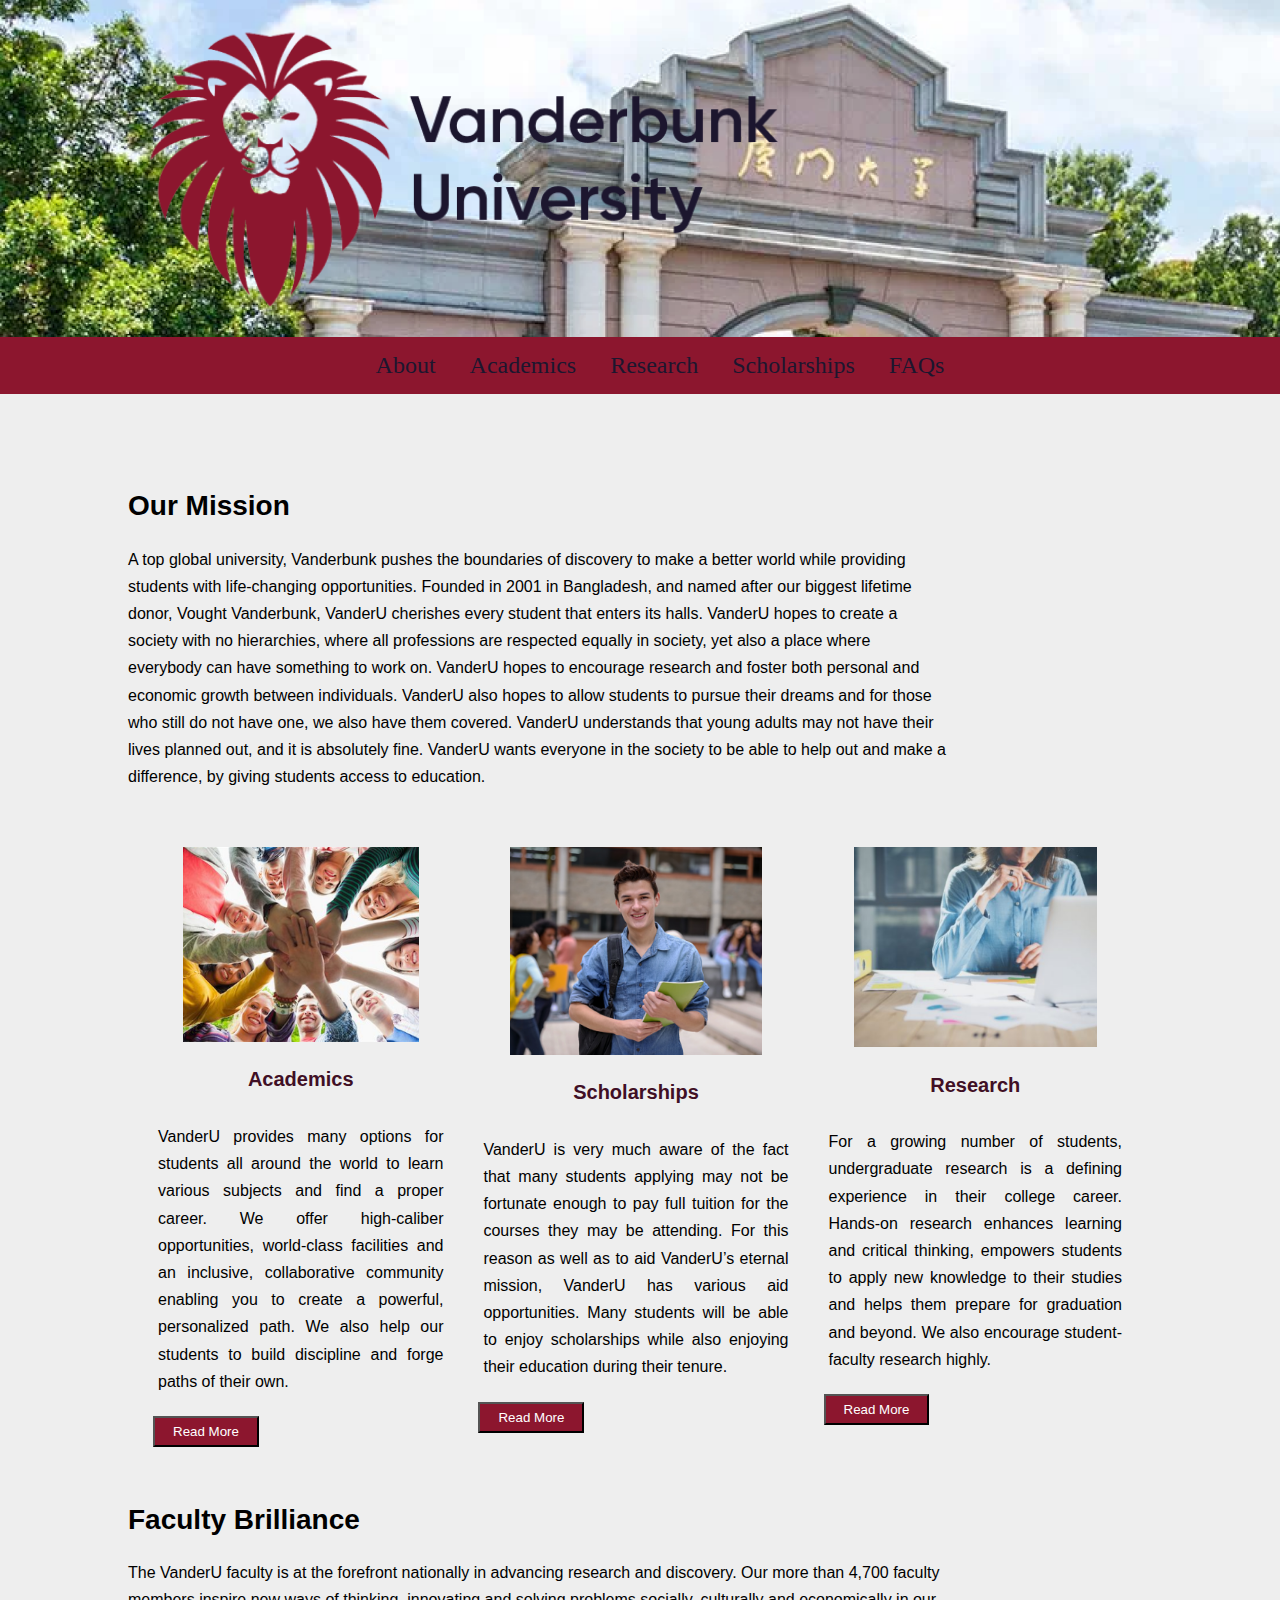
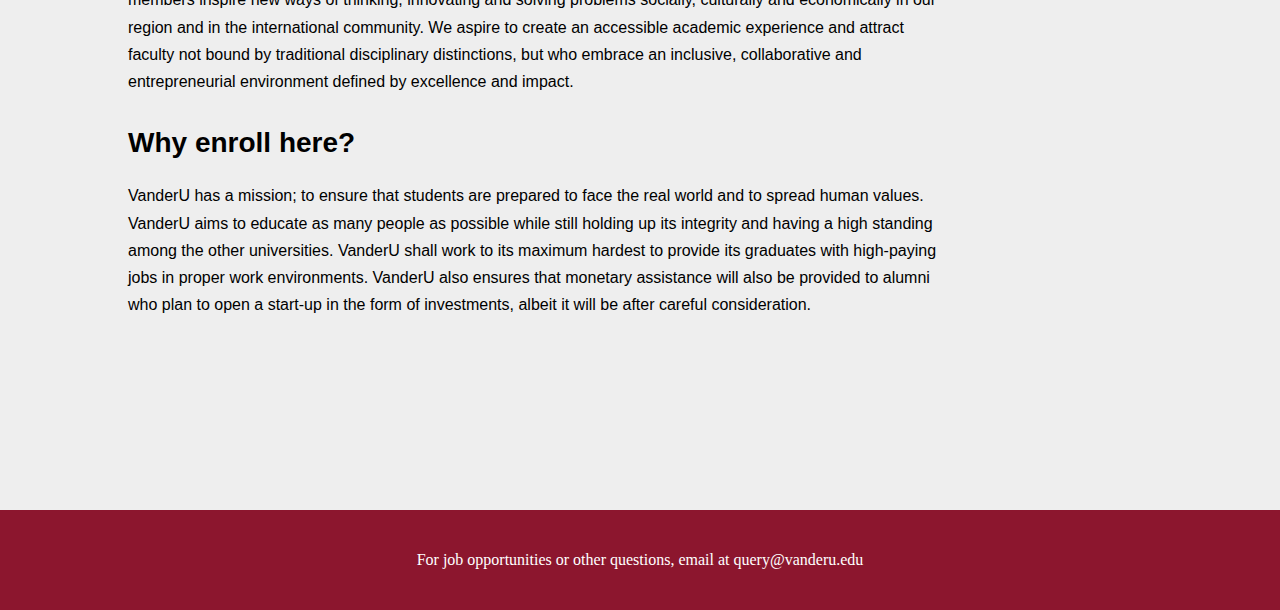
<file: index.html>
<!DOCTYPE html>
<html lang="en">
<head>
  	<meta name="keywords" content="Vanderbunk University, Vanderbunk, University">
	<title>Vanderbunk University</title>
	<link href="style.css" rel="stylesheet" type="text/css" />
	<link rel="shortcut icon" type="image/x-icon" href="icon2.ico">
</head>
<body>
	<div class="header">
		<header>
			<img src="Titlecard.png" class="title">
		</header>
		<nav>
			<ul>
				<li><a href="index.html" class="navli">About</a></li>
				<li><a href="Academics.html" class="navli">Academics</a></li>
				<li><a href="Research.html" class="navli">Research</a></li>
				<li><a href="Scholarships.html" class="navli">Scholarships</a></li>
				<li><a href="FAQ.html" class="navli">FAQs</a></li>
			</ul>
		</nav>
	</div>
	<div class="body">
		<article>
			<h2>Our Mission</h2>
			<p>A top global university, Vanderbunk pushes the boundaries of discovery to make a better world while providing students with life-changing opportunities. Founded in 2001 in Bangladesh, and named after our biggest lifetime donor, Vought Vanderbunk, VanderU cherishes every student that enters its halls. VanderU hopes to create a society with no hierarchies, where all professions are respected equally in society, yet also a place where everybody can have something to work on. VanderU hopes to encourage research and foster both personal and economic growth between individuals. VanderU also hopes to allow students to pursue their dreams and for those who still do not have one, we also have them covered. VanderU understands that young adults may not have their lives planned out, and it is absolutely fine. VanderU wants everyone in the society to be able to help out and make a difference, by giving students access to education. </p>
		</article>
		<section>
			<div class="container">
				<div class="grid">
					<img src="grimg1.png" class="grimg">
					<h4>Academics</h4>
					<p>VanderU provides many options for students all around the world to learn various subjects and find a proper career. We offer high-caliber opportunities, world-class facilities and an inclusive, collaborative community enabling you to create a powerful, personalized path. We also help our students to build discipline and forge paths of their own.</p>
					<a href="Academics.html"><button class="grbtn">Read More</button></a>
				</div>
				<div class="grid">
					<img src="grimg2.png" class="grimg">
					<h4>Scholarships</h4>
					<p>VanderU is very much aware of the fact that many students applying may not be fortunate enough to pay full tuition for the courses they may be attending. For this reason as well as to aid VanderU’s eternal mission, VanderU has various aid opportunities. Many students will be able to enjoy scholarships while also enjoying their education during their tenure.</p>
					<a href="Research.html"><button class="grbtn">Read More</button></a>
				</div>
				<div class="grid">
					<img src="grimg3.png" class="grimg">
					<h4>Research</h4>
					<p>For a growing number of students, undergraduate research is a defining experience in their college career. Hands-on research enhances learning and critical thinking, empowers students to apply new knowledge to their studies and helps them prepare for graduation and beyond. We also encourage student-faculty research highly.</p>
					<a href="Scholarships.html"><button class="grbtn">Read More</button></a>
				</div>
			</div>
		</section>
		<article>
			<h2>Faculty Brilliance</h2>
			<p>The VanderU faculty is at the forefront nationally in advancing research and discovery. Our more than 4,700 faculty members inspire new ways of thinking, innovating and solving problems socially, culturally and economically in our region and in the international community. We aspire to create an accessible academic experience and attract faculty not bound by traditional disciplinary distinctions, but who embrace an inclusive, collaborative and entrepreneurial environment defined by excellence and impact.</p>
		</article>
		<article>
			<h2>Why enroll here?</h2>
			<p>VanderU has a mission; to ensure that students are prepared to face the real world and to spread human values. VanderU aims to educate as many people as possible while still holding up its integrity and having a high standing among the other universities. VanderU shall work to its maximum hardest to provide its graduates with high-paying jobs in proper work environments. VanderU also ensures that monetary assistance will also be provided to alumni who plan to open a start-up in the form of investments, albeit it will be after careful consideration.</p>
		</article>
	</div>
	<footer>
		<p class="foot">For job opportunities or other questions, email at query@vanderu.edu</p>
	</footer>
</body>
</html>
</file>
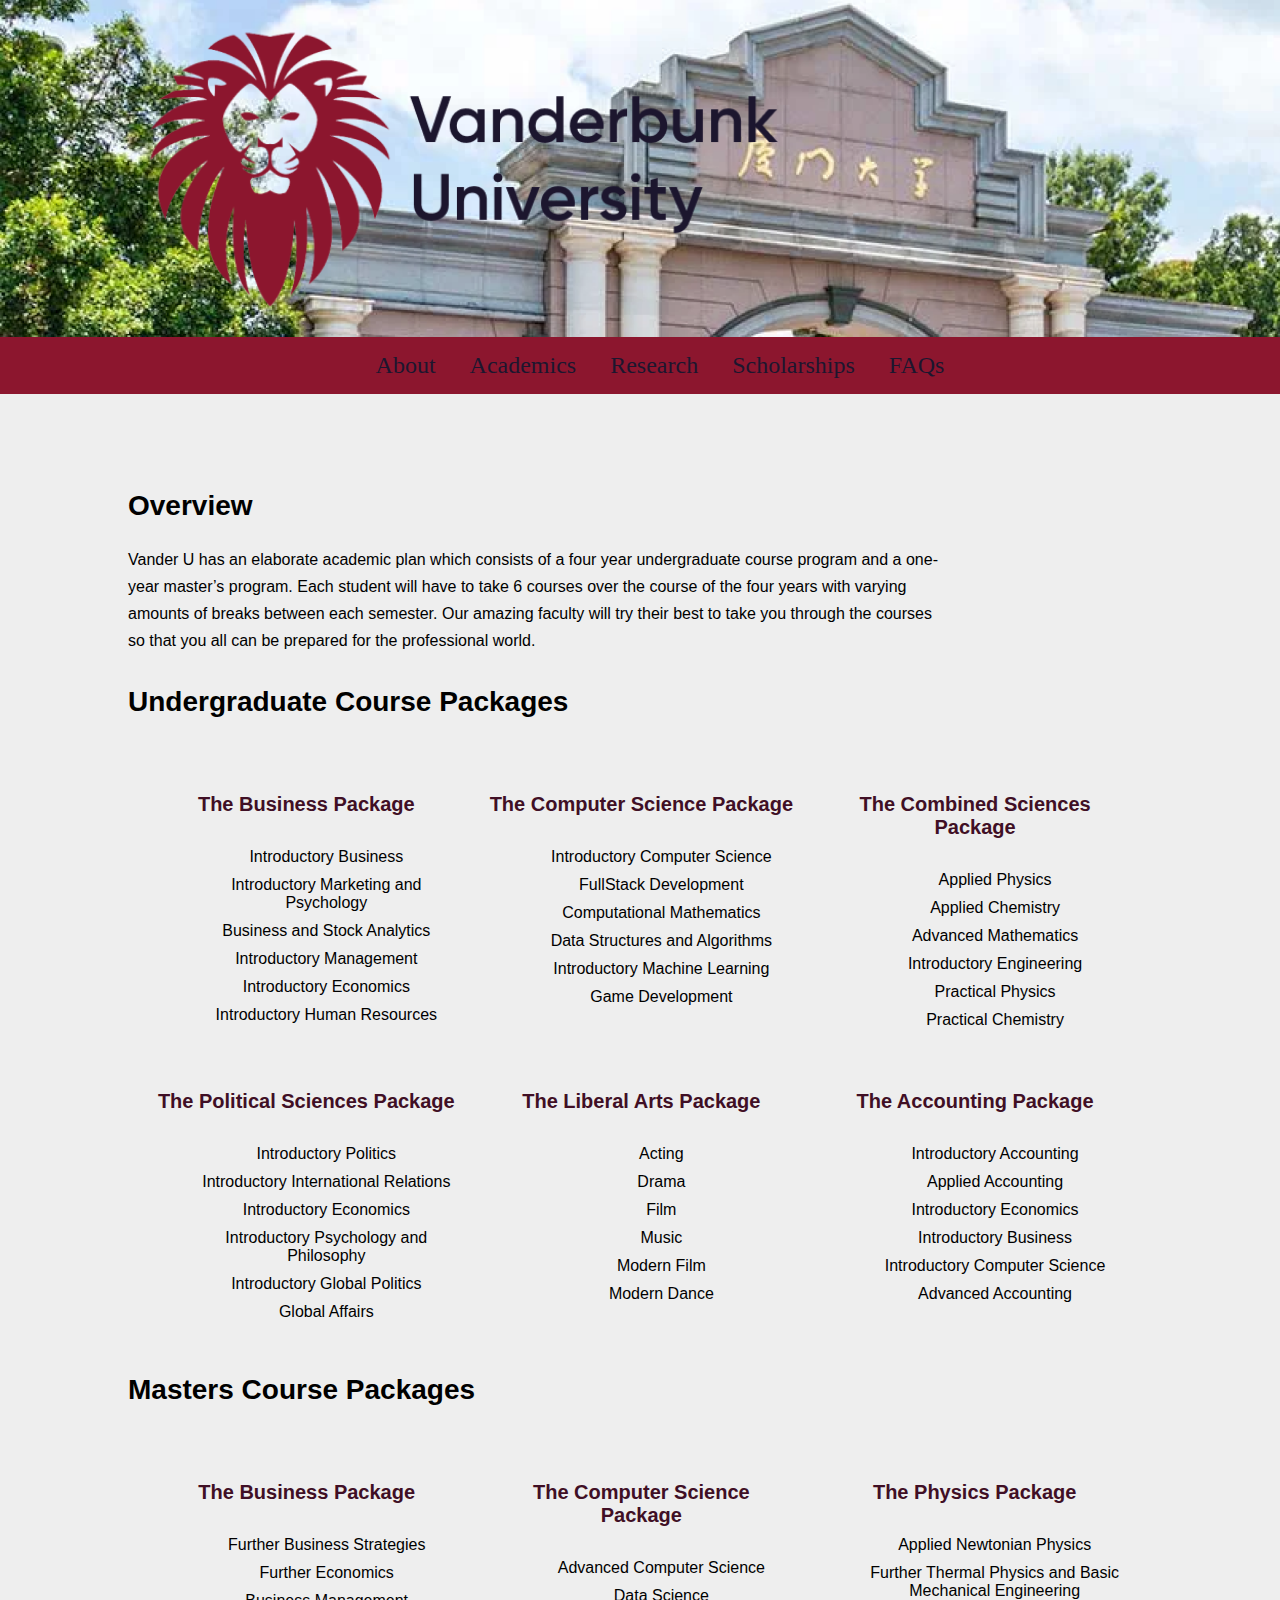
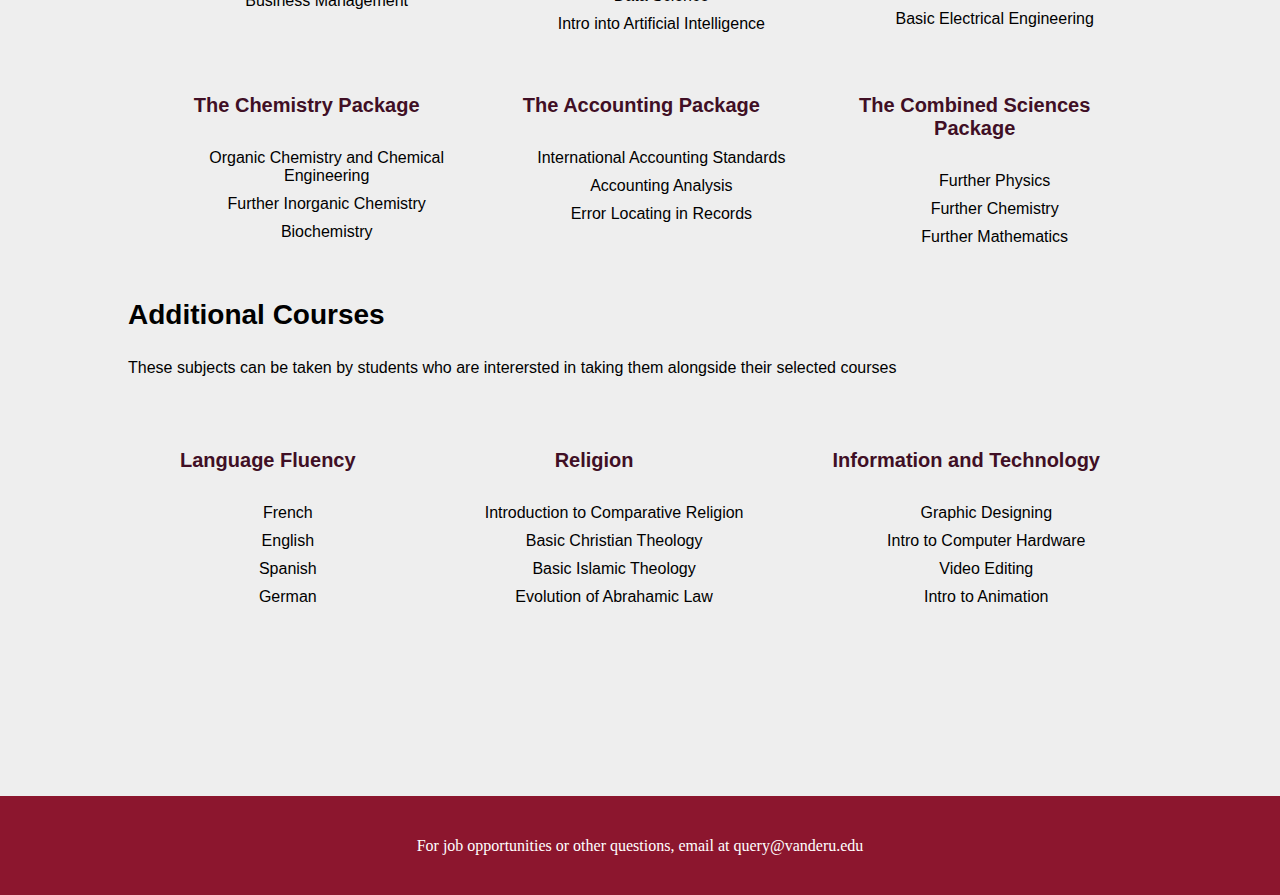
<file: Academics.html>
<!DOCTYPE html>
<html>
<head>
	<meta name="keywords" content="Vanderbunk University, Vanderbunk, University">
	<title>Vanderbunk University</title>
	<link href="style.css" rel="stylesheet" type="text/css" />
	<link rel="shortcut icon" type="image/x-icon" href="icon2.ico">
</head>
<body>
	<div class="header">
		<header>
			<img src="Titlecard.png" class="title">
		</header>
		<nav>
			<ul>
				<li><a href="index.html" class="navli">About</a></li>
				<li><a href="Academics.html" class="navli">Academics</a></li>
				<li><a href="Research.html" class="navli">Research</a></li>
				<li><a href="Scholarships.html" class="navli">Scholarships</a></li>
				<li><a href="FAQ.html" class="navli">FAQs</a></li>
			</ul>
		</nav>
	</div>
	<div class="body">
		<article>
			<h2>Overview</h2>
			<p>Vander U has an elaborate academic plan which consists of a four year undergraduate course program and a one-year master’s program. Each student will have to take 6 courses over the course of the four years with varying amounts of breaks between each semester. Our amazing faculty will try their best to take you through the courses so that you all can be prepared for the professional world. </p>
		</article>
		<h2>Undergraduate Course Packages</h2>
		<div class="container">
			<div class="grid">
				<h4>The Business Package</h4>
				<ul>
					<li class="list">Introductory Business</li>
					<li class="list">Introductory Marketing and Psychology</li>
					<li class="list">Business and Stock Analytics</li>
					<li class="list">Introductory Management</li>
					<li class="list">Introductory Economics</li>
					<li class="list">Introductory Human Resources</li>
				</ul>
			</div>
			<div class="grid">
				<h4>The Computer Science Package</h4>
				<ul>
					<li class="list">Introductory Computer Science</li>
					<li class="list">FullStack Development</li>
					<li class="list">Computational Mathematics</li>
					<li class="list">Data Structures and Algorithms</li>
					<li class="list">Introductory Machine Learning</li>
					<li class="list">Game Development</li>
				</ul>
			</div>
			<div class="grid">
				<h4>The Combined Sciences Package</h4>
				<ul>
					<li class="list">Applied Physics</li>
					<li class="list">Applied Chemistry</li>
					<li class="list">Advanced Mathematics</li>
					<li class="list">Introductory Engineering</li>
					<li class="list">Practical Physics</li>
					<li class="list">Practical Chemistry</li>
				</ul>
			</div>
			<div class="grid">
				<h4>The Political Sciences Package</h4>
				<ul>
					<li class="list">Introductory Politics</li>
					<li class="list">Introductory International Relations</li>
					<li class="list">Introductory Economics</li>
					<li class="list">Introductory Psychology and Philosophy</li>
					<li class="list">Introductory Global Politics</li>
					<li class="list">Global Affairs</li>
				</ul>
			</div>
			<div class="grid">
				<h4>The Liberal Arts Package</h4>
				<ul>
					<li class="list">Acting</li>
					<li class="list">Drama</li>
					<li class="list">Film</li>
					<li class="list">Music</li>
					<li class="list">Modern Film</li>
					<li class="list">Modern Dance</li>
				</ul>
			</div>
			<div class="grid">
				<h4>The Accounting Package</h4>
				<ul>
					<li class="list">Introductory Accounting</li>
					<li class="list">Applied Accounting</li>
					<li class="list">Introductory Economics</li>
					<li class="list">Introductory Business</li>
					<li class="list">Introductory Computer Science</li>
					<li class="list">Advanced Accounting</li>
				</ul>
			</div>
		</div>
		<h2>Masters Course Packages</h2>
		<div class="container">
			<div class="grid">
				<h4>The Business Package</h4>
				<ul>
					<li class="list">Further Business Strategies</li>
					<li class="list">Further Economics</li>
					<li class="list">Business Management</li>
				</ul>
			</div>
			<div class="grid">
				<h4>The Computer Science Package</h4>
				<ul>
					<li class="list">Advanced Computer Science</li>
					<li class="list">Data Science</li>
					<li class="list">Intro into Artificial Intelligence</li>
				</ul>
			</div>
			<div class="grid">
				<h4>The Physics Package</h4>
				<ul>
					<li class="list">Applied Newtonian Physics</li>
					<li class="list">Further Thermal Physics and Basic Mechanical Engineering</li>
					<li class="list">Basic Electrical Engineering</li>
				</ul>
			</div>
			<div class="grid">
				<h4>The Chemistry Package</h4>
				<ul>
					<li class="list">Organic Chemistry and Chemical Engineering</li>
					<li class="list">Further Inorganic Chemistry</li>
					<li class="list">Biochemistry</li>
				</ul>
			</div>
			<div class="grid">
				<h4>The Accounting Package</h4>
				<ul>
					<li class="list">International Accounting Standards</li>
					<li class="list">Accounting Analysis</li>
					<li class="list">Error Locating in Records</li>
				</ul>
			</div>
			<div class="grid">
				<h4>The Combined Sciences Package</h4>
				<ul>
					<li class="list">Further Physics</li>
					<li class="list">Further Chemistry</li>
					<li class="list">Further Mathematics</li>
				</ul>
			</div>
		</div>
		<h2>Additional Courses</h2>
		<p>These subjects can be taken by students who are interersted in taking them alongside their selected courses</p>
		<div class="container">
			<div class="grid">
				<h4>Language Fluency</h4>
				<ul>
					<li class="list">French</li>
					<li class="list">English</li>
					<li class="list">Spanish</li>
					<li class="list">German</li>
				</ul>
			</div>
			<div class="grid">
				<h4>Religion</h4>
				<ul>
					<li class="list">Introduction to Comparative Religion</li>
					<li class="list">Basic Christian Theology</li>
					<li class="list">Basic Islamic Theology</li>
					<li class="list">Evolution of Abrahamic Law</li>
				</ul>
			</div>
			<div class="grid">
				<h4>Information and Technology</h4>
				<ul>
					<li class="list">Graphic Designing</li>
					<li class="list">Intro to Computer Hardware</li>
					<li class="list">Video Editing</li>
					<li class="list">Intro to Animation</li>
				</ul>
		</div>
	</div>
	</div>
	<footer>
		<p class="foot">For job opportunities or other questions, email at query@vanderu.edu</p>
	</footer>
</body>
</html>
</file>
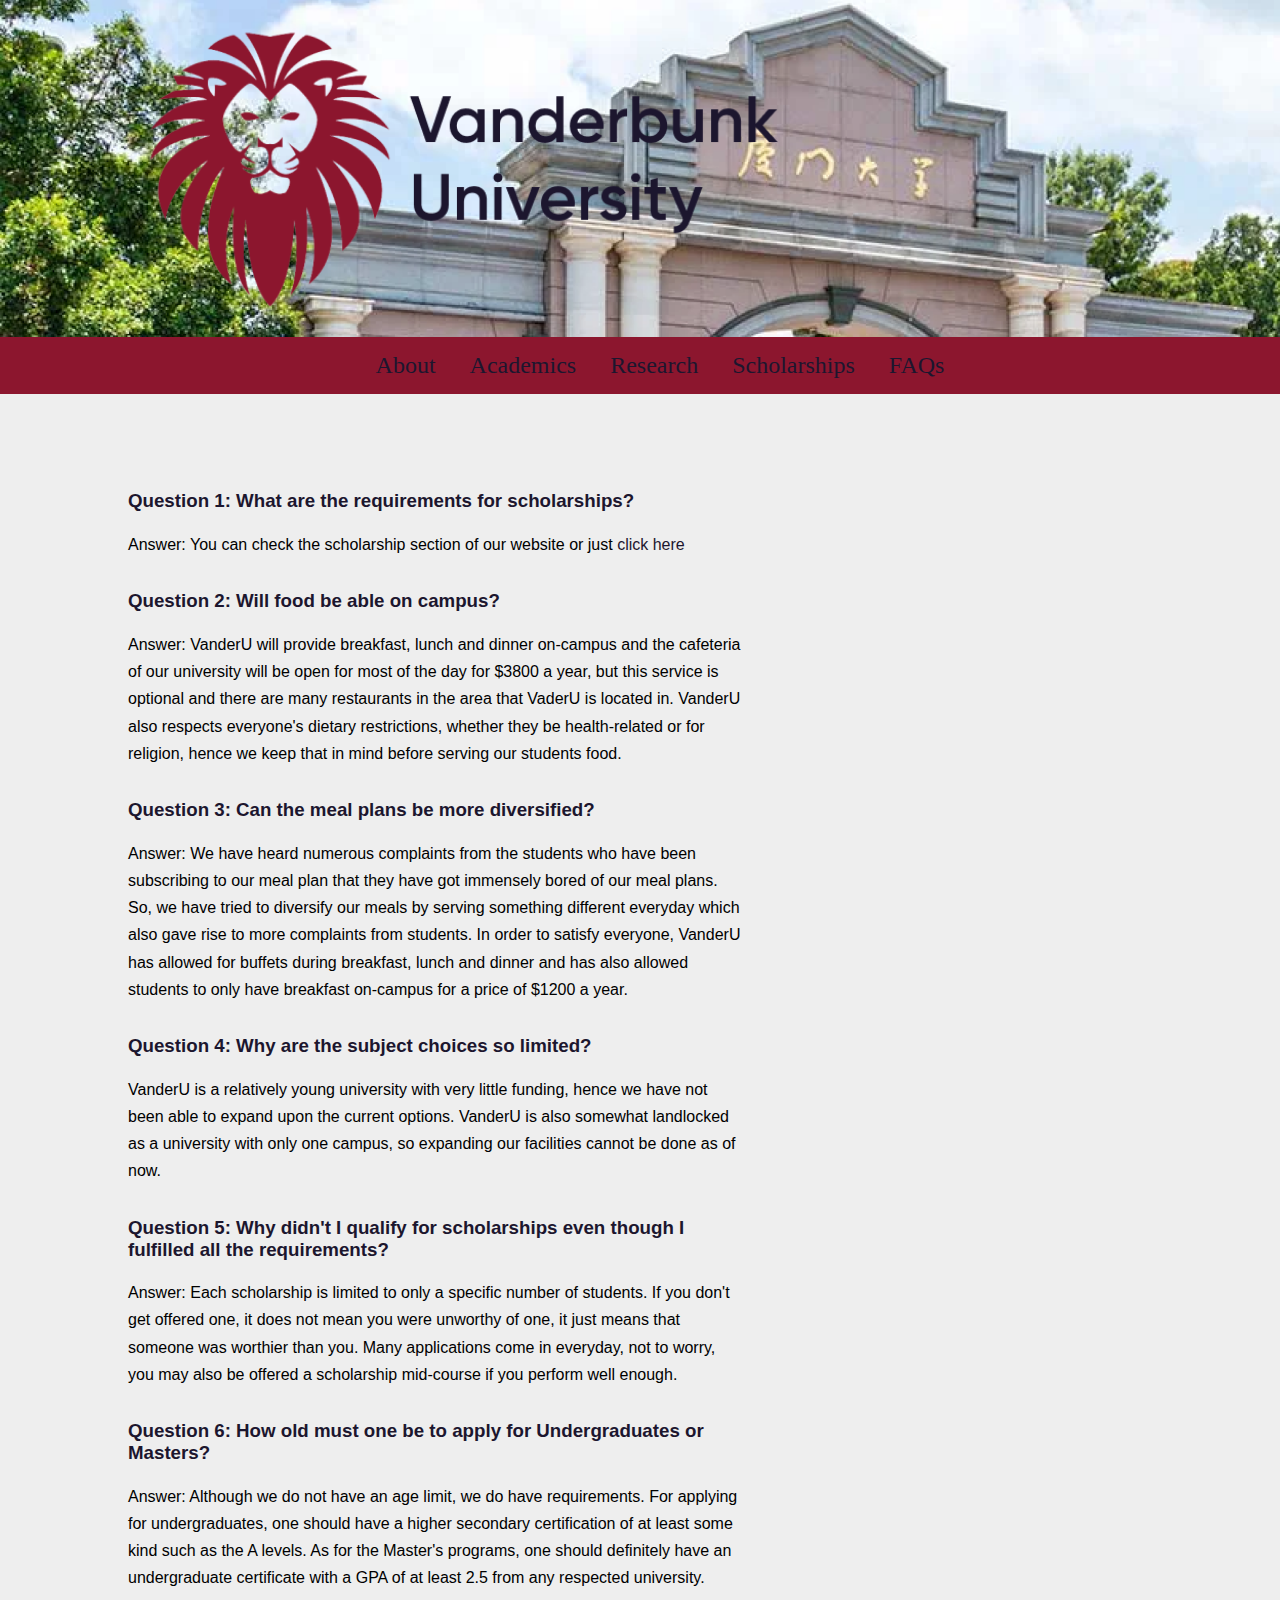
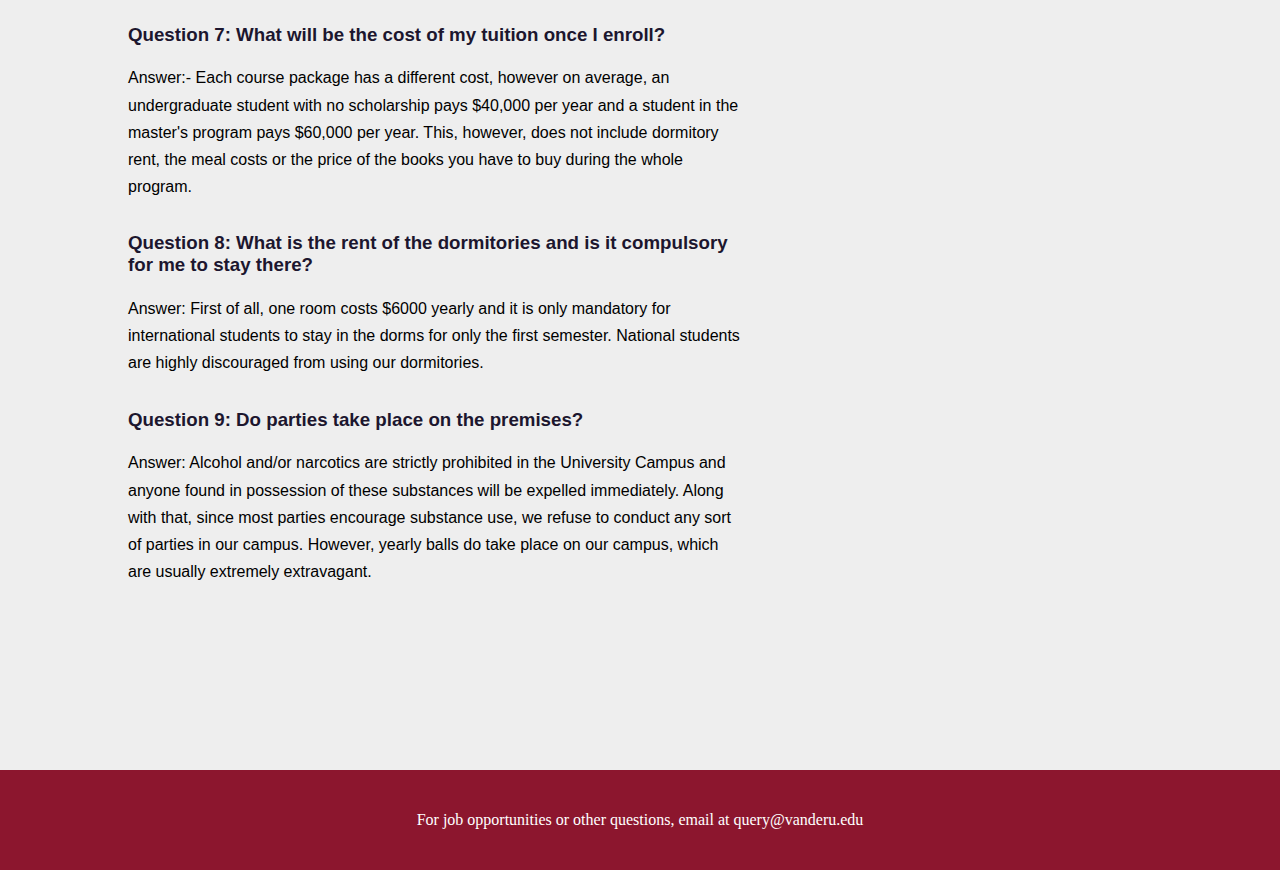
<file: FAQ.html>
<!DOCTYPE html>
<html>
<head>
	<meta name="keywords" content="Vanderbunk University, Vanderbunk, University">
	<title>Vanderbunk University</title>
	<link href="style.css" rel="stylesheet" type="text/css" />
	<link rel="shortcut icon" type="image/x-icon" href="icon2.ico">
</head>
<body>
	<div class="header">
		<header>
			<img src="Titlecard.png" class="title">
		</header>
		<nav>
			<ul>
				<li><a href="index.html" class="navli">About</a></li>
				<li><a href="Academics.html" class="navli">Academics</a></li>
				<li><a href="Research.html" class="navli">Research</a></li>
				<li><a href="Scholarships.html" class="navli">Scholarships</a></li>
				<li><a href="FAQ.html" class="navli">FAQs</a></li>
			</ul>
		</nav>
	</div>
	<div class="body">
		<article class="qa">
			<h3>Question 1: What are the requirements for scholarships?</h3>
			<p>Answer: You can check the scholarship section of our website or just <a href="Scholarships.html"  class="link">click here</a></p>
		</article>
		<article class="qa">
			<h3>Question 2: Will food be able on campus?</h3>
			<p>Answer: VanderU will provide breakfast, lunch and dinner on-campus and the cafeteria of our university will be open for most of the day for $3800 a year, but this service is optional and there are many restaurants in the area that VaderU is located in. VanderU also respects everyone's dietary restrictions, whether they be health-related or for religion, hence we keep that in mind before serving our students food.</p>
		</article>
		<article class="qa">
			<h3>Question 3: Can the meal plans be more diversified?</h3>
			<p>Answer: We have heard numerous complaints from the students who have been subscribing to our meal plan that they have got immensely bored of our meal plans. So, we have tried to diversify our meals by serving something different everyday which also gave rise to more complaints from students. In order to satisfy everyone, VanderU has allowed for buffets during breakfast, lunch and dinner and has also allowed students to only have breakfast on-campus for a price of $1200 a year.</p>
		</article>
		<article class="qa">
			<h3>Question 4: Why are the subject choices so limited?</h3>
			<p>VanderU is a relatively young university with very little funding, hence we have not been able to expand upon the current options. VanderU is also somewhat landlocked as a university with only one campus, so expanding our facilities cannot be done as of now.</p>
		</article>
		<article class="qa">
			<h3>Question 5: Why didn't I qualify for scholarships even though I fulfilled all the requirements?</h3>
			<p>Answer: Each scholarship is limited to only a specific number of students. If you don't get offered one, it does not mean you were unworthy of one, it just means that someone was worthier than you. Many applications come in everyday, not to worry, you may also be offered a scholarship mid-course if you perform well enough.</p>
		</article>
		<article class="qa">
			<h3>Question 6: How old must one be to apply for Undergraduates or Masters?</h3>
			<p>Answer: Although we do not have an age limit, we do have requirements. For applying for undergraduates, one should have a higher secondary certification of at least some kind such as the A levels. As for the Master's programs, one should definitely have an undergraduate certificate with a GPA of at least 2.5 from any respected university.</p>
		</article>
		<article class="qa">
			<h3>Question 7: What will be the cost of my tuition once I enroll?</h3>
			<p>Answer:- Each course package has a different cost, however on average, an undergraduate student with no scholarship pays $40,000 per year and a student in the master's program pays $60,000 per year. This, however, does not include dormitory rent, the meal costs or the price of the books you have to buy during the whole program.</p>
		</article>
		<article class="qa">
			<h3>Question 8: What is the rent of the dormitories and is it compulsory for me to stay there?</h3>
			<p>Answer: First of all, one room costs $6000 yearly and it is only mandatory for international students to stay in the dorms for only the first semester. National students are highly discouraged from using our dormitories.</p>
		</article>
		<article class="qa">
			<h3>Question 9: Do parties take place on the premises?</h3>
			<p>Answer: Alcohol and/or narcotics are strictly prohibited in the University Campus and anyone found in possession of these substances will be expelled immediately. Along with that, since most parties encourage substance use, we refuse to conduct any sort of parties in our campus. However, yearly balls do take place on our campus, which are usually extremely extravagant. </p>
		</article>
	</div>
	<footer>
		<p class="foot">For job opportunities or other questions, email at query@vanderu.edu</p>
	</footer>
</body>
</html>
</file>
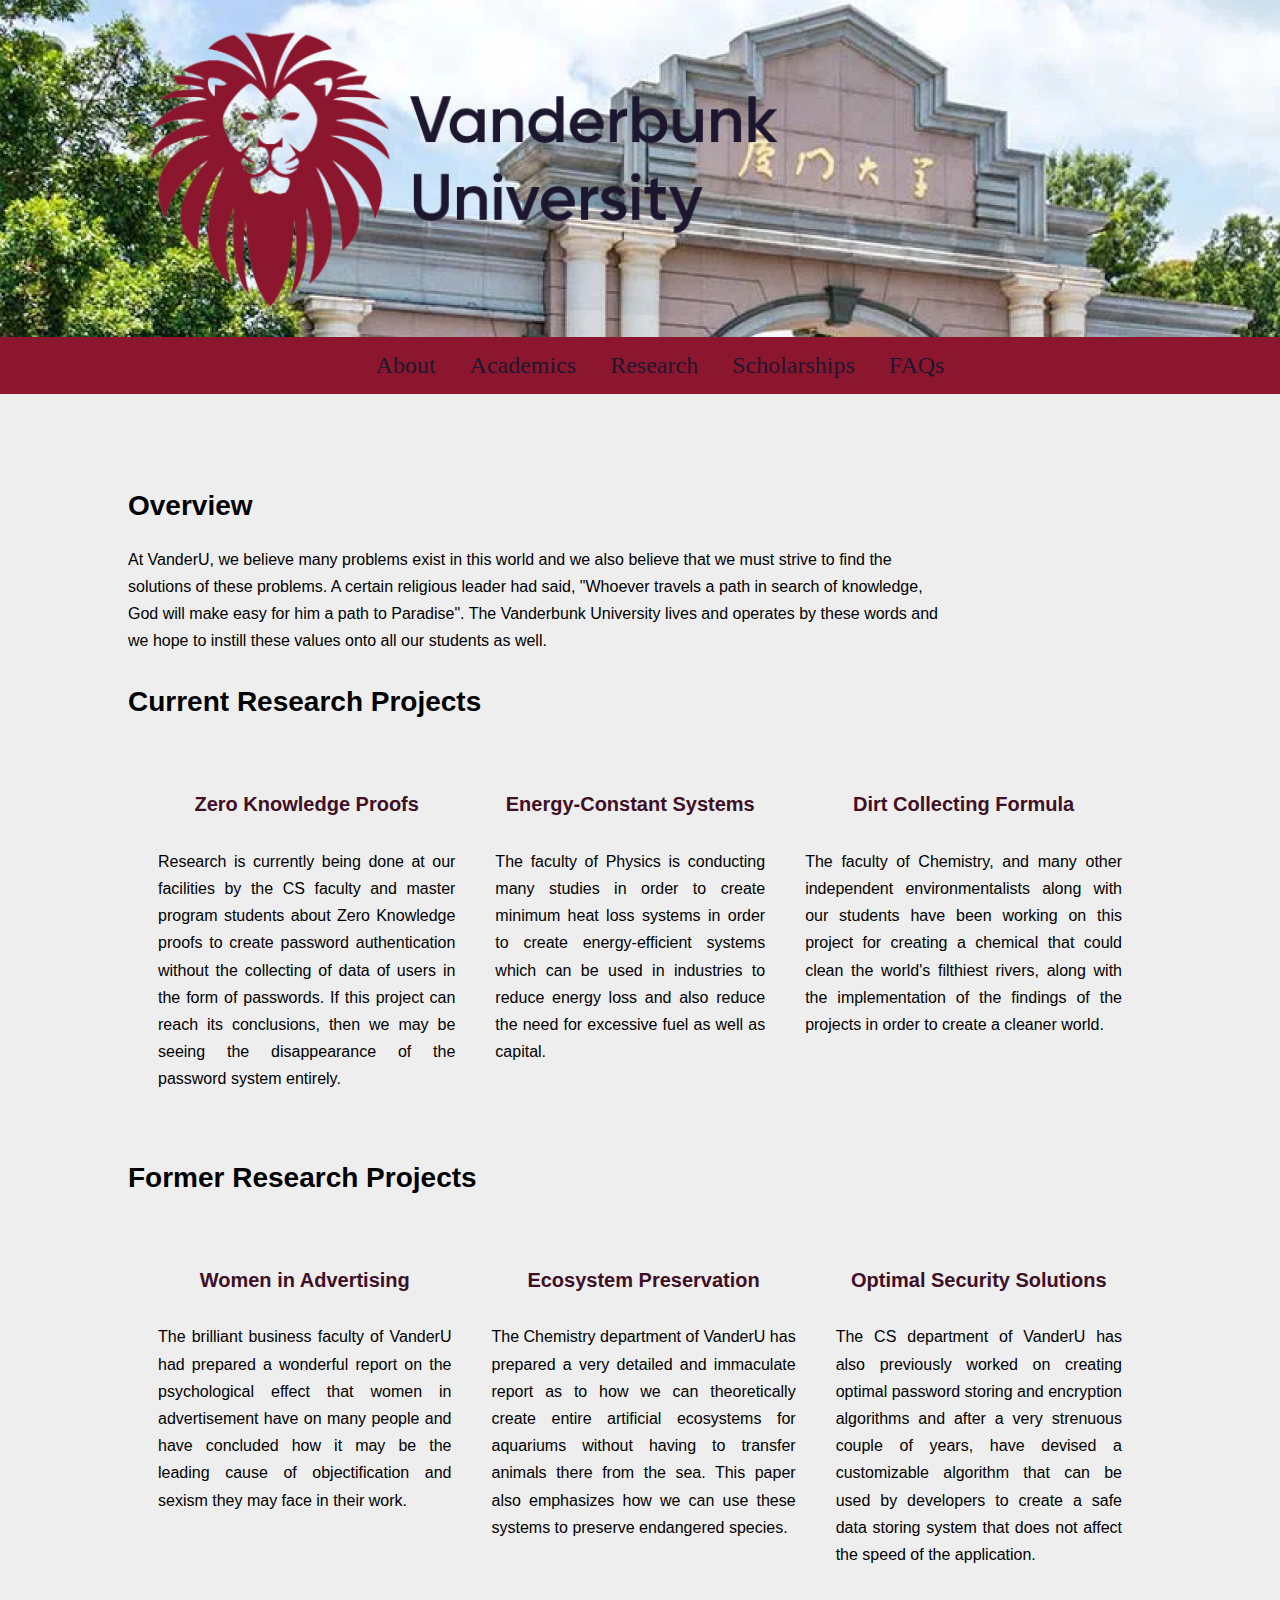
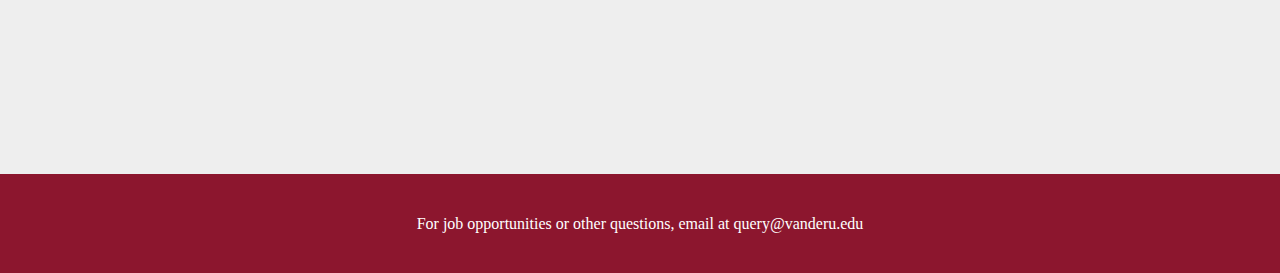
<file: Research.html>
<!DOCTYPE html>
<html lang="en">
<head>
	<meta name="keywords" content="Vanderbunk University, Vanderbunk, University">
	<title>Vanderbunk University</title>
	<link href="style.css" rel="stylesheet" type="text/css" />
	<link rel="shortcut icon" type="image/x-icon" href="icon2.ico">
</head>
<body>
	<div class="header">
		<header>
			<img src="Titlecard.png" class="title">
		</header>
		<nav>
			<ul>
				<li><a href="index.html" class="navli">About</a></li>
				<li><a href="Academics.html" class="navli">Academics</a></li>
				<li><a href="Research.html" class="navli">Research</a></li>
				<li><a href="Scholarships.html" class="navli">Scholarships</a></li>
				<li><a href="FAQ.html" class="navli">FAQs</a></li>
			</ul>
		</nav>
	</div>
	<div class="body">
		<article>
			<h2>Overview</h2>
			<p>At VanderU, we believe many problems exist in this world and we also believe that we must strive to find the solutions of these problems. A certain religious leader had said, "Whoever travels a path in search of knowledge, God will make easy for him a path to Paradise". The Vanderbunk University lives and operates by these words and we hope to instill these values onto all our students as well. </p>
		</article>
		<H2>Current Research Projects</H2>
		<div class="container">
			<div class="grid">
				<h4>Zero Knowledge Proofs</h4>
				<p>Research is currently being done at our facilities by the CS faculty and master program students about Zero Knowledge proofs to create password authentication without the collecting of data of users in the form of passwords. If this project can reach its conclusions, then we may be seeing the disappearance of the password system entirely.</p>
			</div>
			<div class="grid">
				<h4>Energy-Constant Systems</h4>
				<p>The faculty of Physics is conducting many studies in order to create minimum heat loss systems in order to create energy-efficient systems which can be used in industries to reduce energy loss and also reduce the need for excessive fuel as well as capital.</p>
			</div>
			<div class="grid">
				<h4>Dirt Collecting Formula</h4>
				<p>The faculty of Chemistry, and many other independent environmentalists along with our students have been working on this project for creating a chemical that could clean the world's filthiest rivers, along with the implementation of the findings of the projects in order to create a cleaner world.</p>
			</div>
		</div>
		<H2>Former Research Projects</H2>
		<div class="container">
			<div class="grid">
				<h4>Women in Advertising</h4>
				<p>The brilliant business faculty of VanderU had prepared a wonderful report on the psychological effect that women in advertisement have on many people and have concluded how it may be the leading cause of objectification and sexism they may face in their work. </p>
			</div>
			<div class="grid">
				<h4>Ecosystem Preservation</h4>
				<p>The Chemistry department of VanderU has prepared a very detailed and immaculate report as to how we can theoretically create entire artificial ecosystems for aquariums without having to transfer animals there from the sea. This paper also emphasizes how we can use these systems to preserve endangered species.</p>
			</div>
			<div class="grid">
				<h4>Optimal Security Solutions</h4>
				<p>The CS department of VanderU has also previously worked on creating optimal password storing and encryption algorithms and after a very strenuous couple of years, have devised a customizable algorithm that can be used by developers to create a safe data storing system that does not affect the speed of the application.</p>
			</div>
		</div>
	</div>
	<footer>
		<p class="foot">For job opportunities or other questions, email at query@vanderu.edu</p>
	</footer>
</body>
</html>
</file>
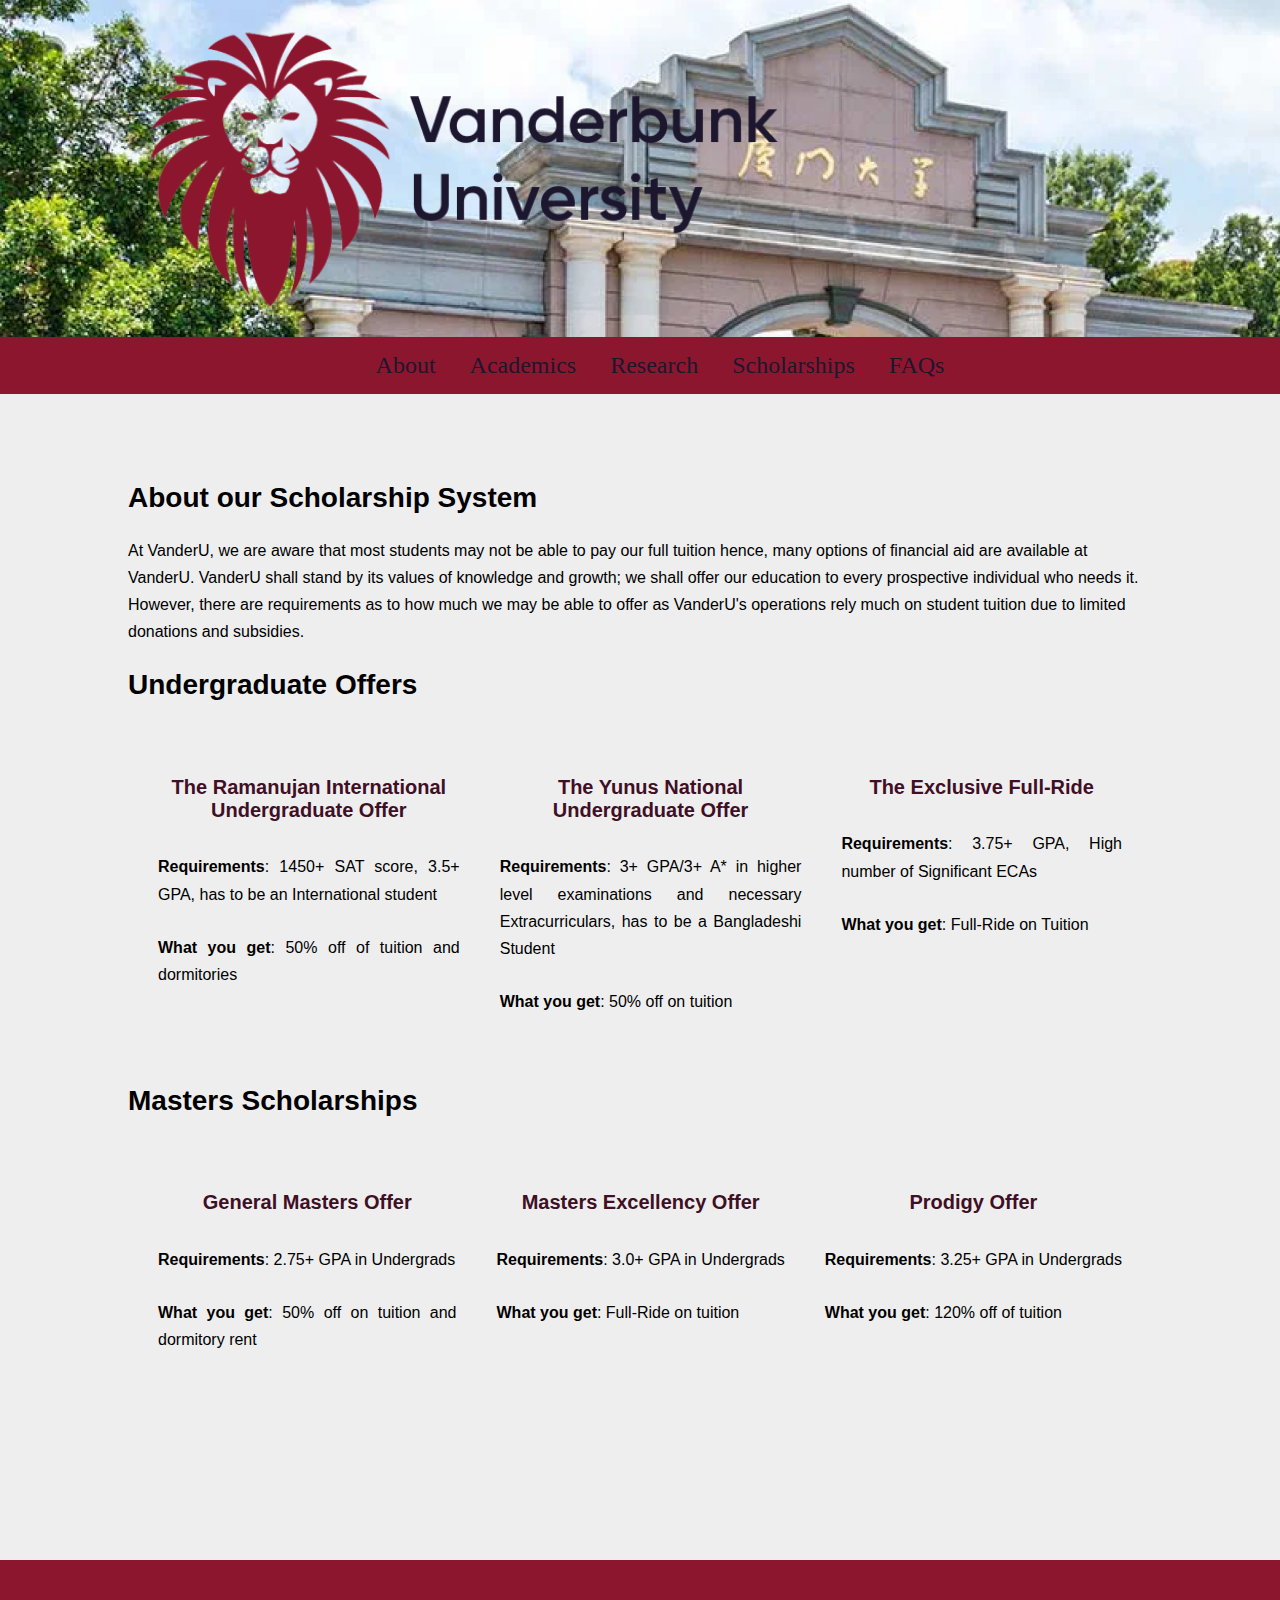
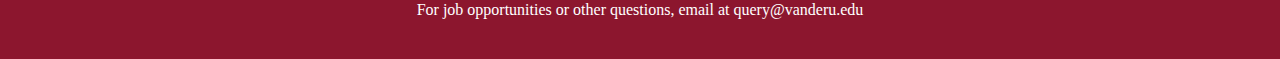
<file: Scholarships.html>
<!DOCTYPE html>
<html lang="en">
<head>
	<meta name="keywords" content="Vanderbunk University, Vanderbunk, University">
	<title>Vanderbunk University</title>
	<link href="style.css" rel="stylesheet" type="text/css" />
	<link rel="shortcut icon" type="image/x-icon" href="icon2.ico">
</head>
<body>
	<div class="header">
		<header>
			<img src="Titlecard.png" class="title">
		</header>
		<nav>
			<ul>
				<li><a href="index.html" class="navli">About</a></li>
				<li><a href="Academics.html" class="navli">Academics</a></li>
				<li><a href="Research.html" class="navli">Research</a></li>
				<li><a href="Scholarships.html" class="navli">Scholarships</a></li>
				<li><a href="FAQ.html" class="navli">FAQs</a></li>
			</ul>
		</nav>
	</div>
	<div class="body">
		<h2>About our Scholarship System</h2>
		<p>At VanderU, we are aware that most students may not be able to pay our full tuition hence, many options of financial aid are available at VanderU. VanderU shall stand by its values of knowledge and growth; we shall offer our education to every prospective individual who needs it. However, there are requirements as to how much we may be able to offer as VanderU's operations rely much on student tuition due to limited donations and subsidies.</p>
		<h2>Undergraduate Offers</h2>
		<div class="container">
			<div class="grid">
				<h4>The Ramanujan International Undergraduate Offer</h4>
				<p>
					<strong>Requirements</strong>: 1450+ SAT score, 3.5+ GPA, has to be an International student 
				</p>
				<p>
					<strong>What you get</strong>: 50% off of tuition and dormitories
				</p>
			</div>
			<div class="grid">
				<h4>The Yunus National Undergraduate Offer</h4>
				<p>
					<strong>Requirements</strong>: 3+ GPA/3+ A* in higher level examinations and necessary Extracurriculars, has to be a Bangladeshi Student
				</p>
				<p>
					<strong>What you get</strong>: 50% off on tuition
				</p>
			</div>
			<div class="grid">
				<h4>The Exclusive Full-Ride</h4>
				<p>
					<strong>Requirements</strong>: 3.75+ GPA, High number of Significant ECAs
				</p>
				<p>
					<strong>What you get</strong>: Full-Ride on Tuition
				</p>
			</div>
		</div>
		<h2>Masters Scholarships</h2>
		<div class="container">
			<div class="grid">
				<h4>General Masters Offer</h4>
				<p>
					<strong>Requirements</strong>: 2.75+ GPA in Undergrads
				</p>
				<p>
					<strong>What you get</strong>: 50% off on tuition and dormitory rent
				</p>
			</div>
			<div class="grid">
				<h4>Masters Excellency Offer</h4>
				<p>
					<strong>Requirements</strong>: 3.0+ GPA in Undergrads
				</p>
				<p>
					<strong>What you get</strong>: Full-Ride on tuition
				</p>
			</div>
			<div class="grid">
				<h4>Prodigy Offer</h4>
				<p>
					<strong>Requirements</strong>: 3.25+ GPA in Undergrads
				</p>
				<p>
					<strong>What you get</strong>: 120% off of tuition
				</p>
			</div>
		</div>
	</div>
	<footer>
		<p class="foot">For job opportunities or other questions, email at query@vanderu.edu</p>
	</footer>
</body>
</html>
</file>
<file: style.css>
/*General Styling*/
body{
	margin: 0px;
	background-color: #eee;
}

p{
	font-family:  Tahoma, Verdana, sans-serif;
	line-height: 1.7em;
}
h2{
	text-align: left;
	font-family: Helvetica, sans-serif;
	font-size: 28px;
}
article{
	width: 80%;
	margin-top: 2em;
	margin-bottom: 2em;
}
.body{
	width: 80%;
	align-content: center;
	justify-content: center;
	margin: auto;
}
/* Header Stylings */
.title{
	align-content: left;
	width: 65%;
}
header{
	font-size: 48px;
	text-align: justify;
	background-image: url("header.png");
	background-position: auto;
	background-size: 100%;
	border: 0px;
	margin: 0px;
	padding: 8px;
	color: #fff;
	font-family: Georgia, serif;
	background-repeat: no-repeat;
}
/*Navigation Bar Styling*/
nav{
	background-color: #8C162E;
	padding: 15px;
  	position: -webkit-sticky;
	position: sticky;
	top: 0;
	margin-bottom: 4em;
}
ul{
	margin: 0px;
	list-style: none;
	font-family: Garamond, serif
	font-size: 16px;
	text-align: center;
}
nav li{
	list-style: none;
	display: inline;
	padding-right: 25px;
	outline-width: 20%;
	font-family: Georgia, serif;
	font-size: 24px;
	padding: 15px;
	width: 20%;
	margin: auto;

}
.navli:hover{
	color: #8C162E;
	text-decoration-style: none;
	background-color: #1C162E;
	padding: 15px;
}
/* Link Stylings */
a{
	color: #1C162E;
	text-decoration: none;
}
a: hover{
	color:#1C162E;
}
a: visited{
	color: #1C162E;
	text-decoration-style: none;
}
/* Grid Styles*/
.container{
	display: grid;
  	grid-template-columns: auto auto auto;
  	background-color: #eee;
  	padding: 10px;
}
.container p{
	text-align: justify;
	box-sizing: border-box;
	padding: 5px;
}
.grid{
	padding: 15px;
	box-sizing: border-box;
}
.grimg{
	width: 80%;
	display: block;
	margin: auto;
	align-content: center;
}
h4{
	font-size: 20px;
	text-align: center;
	color: #400F25;
	font-family: Tahoma, sans-serif;
}
button{
	padding: 6px 18px;
	background-color: #8C162E;
	color: white;
	border-color: none;
}
.list{
	display: block;
	padding: 5px;
	font-family:  Tahoma, Verdana, sans-serif;
}
/* FAQ specific */
.qa{
	margin-bottom: 25px;
	width: 60%;
}
h3{
	color: #1C162E;
	font-family: Helvetica, sans-serif;
}
/* Footer Specific */
footer{
	background-color: #8C162E;
	color: white;
	margin-top: 10em;
	width: 100%;
	padding-top: 20px;
	padding-bottom: 20px;
}
.foot{
	text-align: center;
	font-family: serif;
}
/*Making it somewhat responsive for devices*/
@media(max-width: 600px){
	.body{
		width: 90%;
		margin: auto;
		text-align: justify;
		align-content: center;
	}
	.container{
		display: block;
	}
	.title{
		width: 100%;
		margin: auto;
	}
	nav li{
		padding: 0px;
		font-size: 18px;
		width: 20%;
		font-size: 14px;
	}
	nav ul{
		padding: 0px; 
	}
	article{
		align-content: center;
		width: 100%;
		margin: 0px;
	}
	.qa{
		width: 100%;
	}
	p{
		display: block;
		width: 100%;
	}
}
@media (max-width: 900px) and (min-width: 601px){
	.container{
		display: block;
	}
	.body{
		width: 90%;
	}
	.qa{
		width: 100%;
}
</file>
